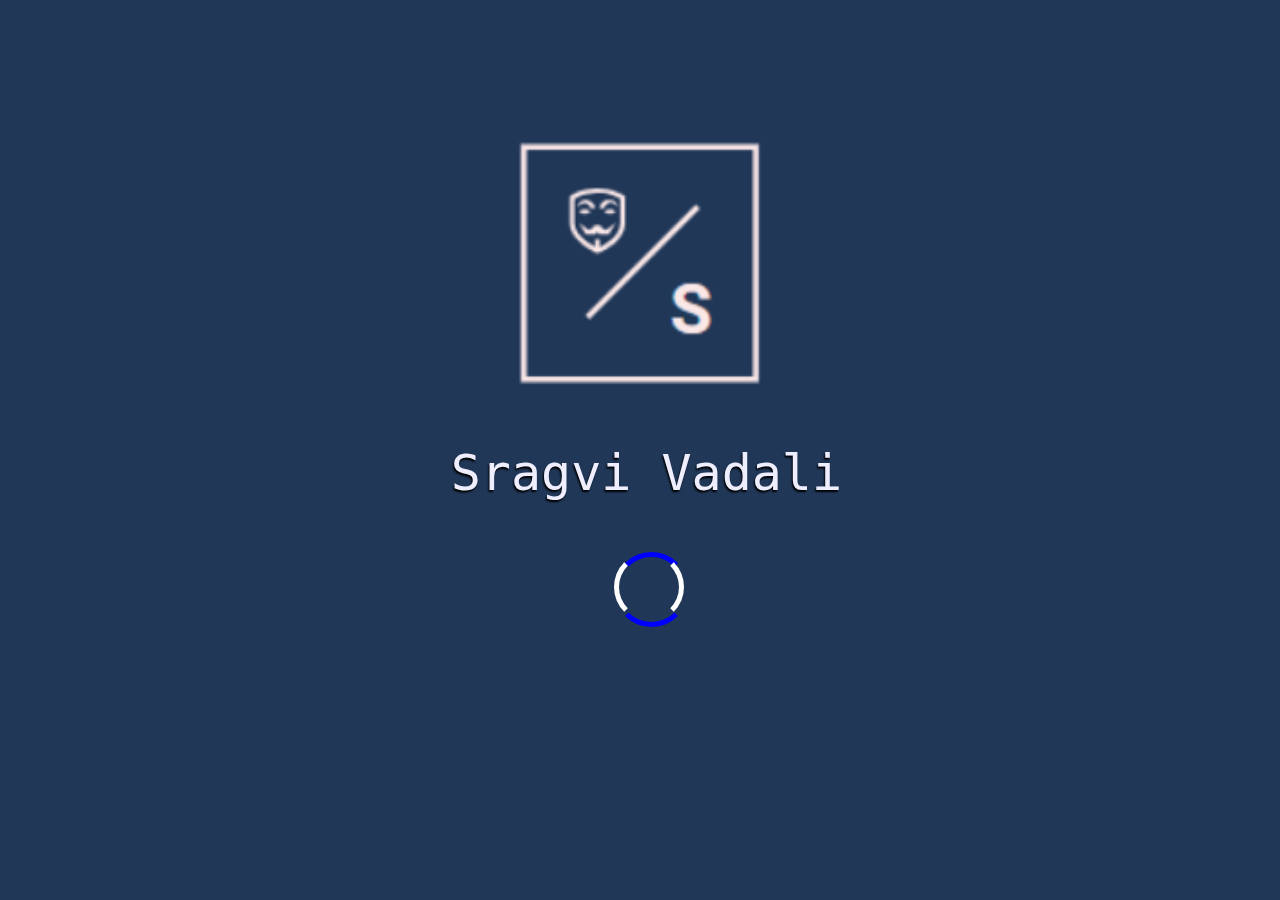
<file: index.html>
<!DOCTYPE html>
<html lang="em">
  <head>
    <meta charset = "utf-8">
    <meta name="viewport" content="width=device-width, initial-scale=1, minimum-scale=1, maximum-scale=1">       
    <title>Sragvi Vadali's Engineering Portfolio </title>
    <link rel = "icon" href = "Images/Sragvi_Vadali.png">
    <link rel="stylesheet" type = "text/css" href = "main.css">
  </head>
  <!--  This is the link for all the documents: 
  https://drive.google.com/drive/folders/1LdoGjCtCJfKUYX4fIGfQdAiYd_UF1DNE?usp=sharing -->
  <body>
     <div style = "text-align:center; padding-top: 10%;">
        <img src = "Images/Logo.png" width = "20%" height = "20%" />
      </div>
      <div class = "preload">
        <div class = "logo" style = "text-align:center;">
          <p style = "margin-left: 1%; ">Sragvi Vadali</p>
          <div class = "loader1" id = "loader1"></div>
          <div class = "loader2" id = "loader2"></div>
        </div>
      </div>
    <script src = "java.js"></script>
  </body>
</html>
</file>
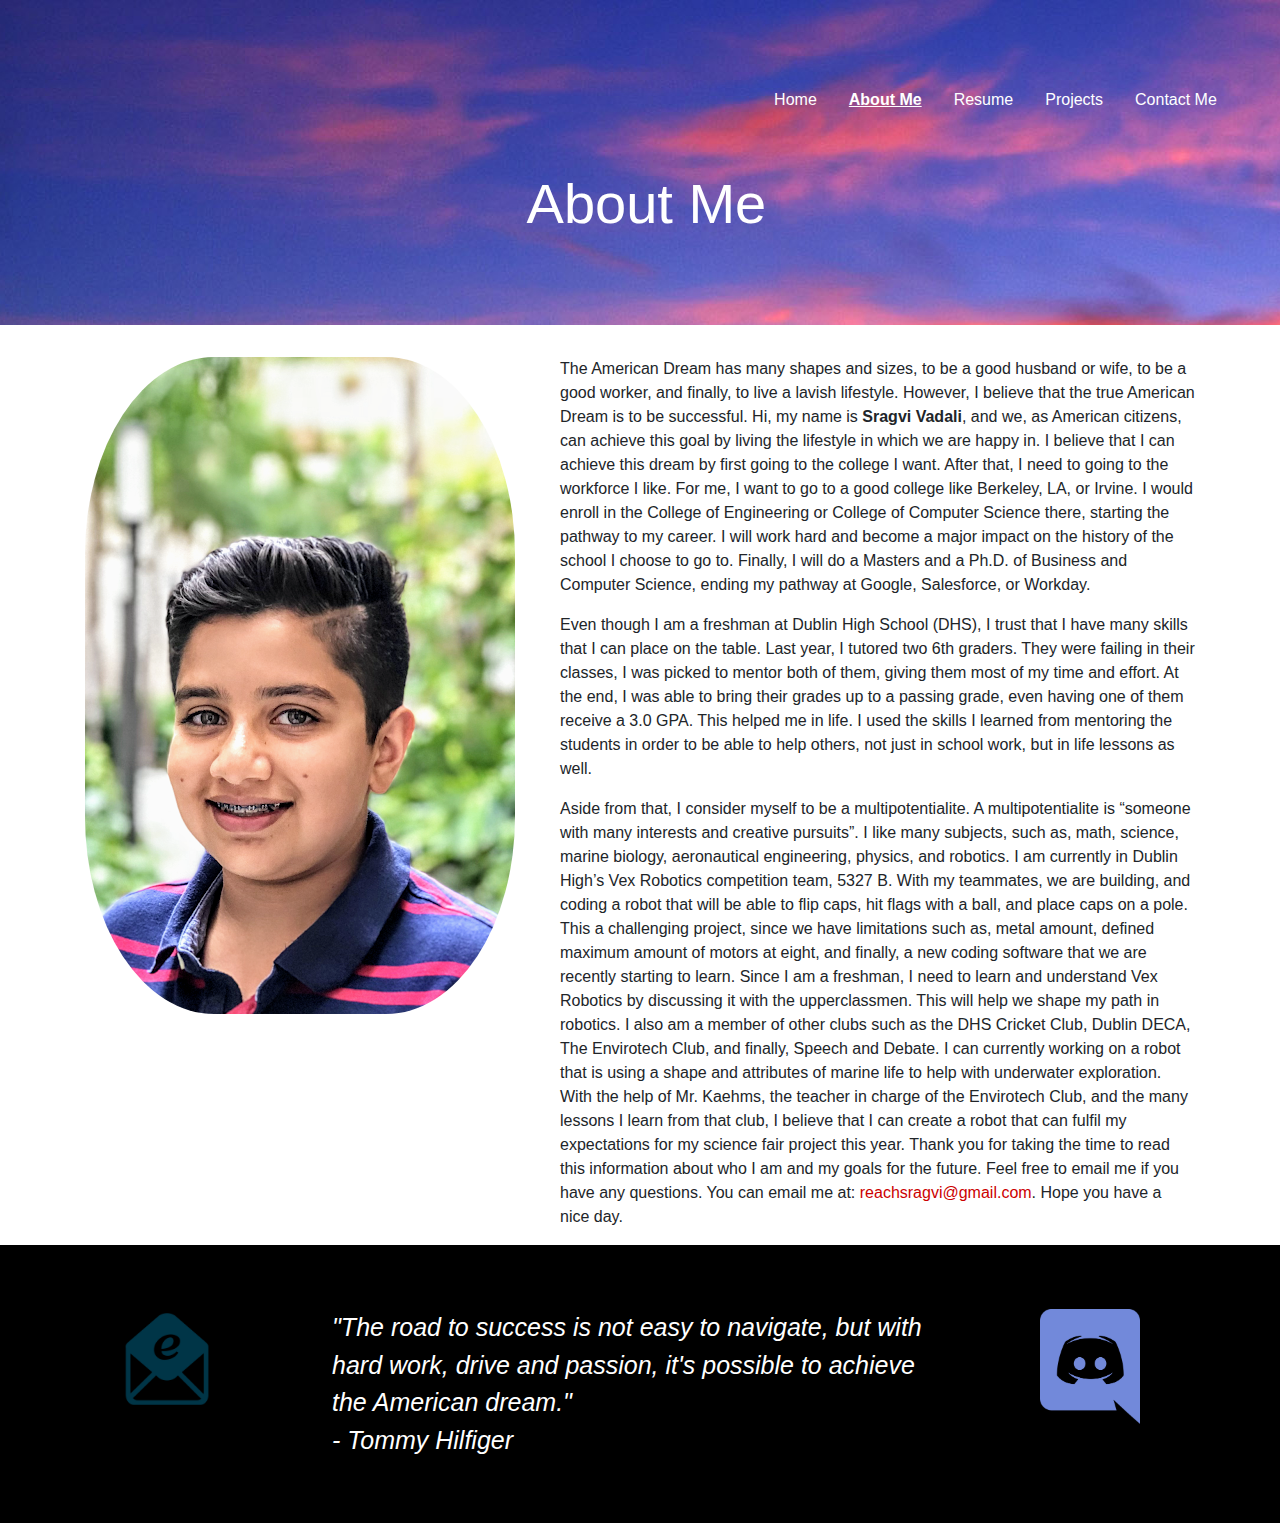
<file: Vadali_about_me.html>
<!DOCTYPE html>
<html lang="em">
  <head>
    <meta charset = "utf-8">
    <meta name="viewport" content="width=device-width, initial-scale=1, minimum-scale=1, maximum-scale=1">
    <title>About Me </title>
    <link rel = "icon" href = "Images/Sragvi_Vadali.png">
    <link rel="stylesheet" type = "text/css" href = "./bootstrap-4.1.2-dist/css/bootstrap.css">
  </head>
  <body>    
    <!--This is the jumbotron code -->
   <div class="jumbotron" style = "background:url(Images/home2.jpg); background-repeat: no-repeat; width: 101%; height: 2%; margin-bottom: 2rem;">
      <div class="cover-container d-flex w-100 h-100 p-3 mx-auto flex-column">
        <header class="masthead mb-auto">
            <div class="inner" style = "float: right;padding-right: 1%" >
            <nav class="nav nav-masthead justify-content-center">
              <!--This is the navigation bar code--></This>
              <a class="nav-link" style = "color:white;" href="Vadali_welcome.html">Home</a>
              <a class="nav-link" style = "color:white" href="Vadali_about_me.html"><strong><u>About Me</u></strong></a>
              <a class="nav-link" style = "color:white" href="Vadali_resume_2.0.html">Resume</a>
              <a class="nav-link" style = "color:white" href="Vadali_projects.html">Projects</a>
              <a class="nav-link" style = "color:white" href="Vadali_contact_me.html">Contact Me</a>
                <style>
                  .nav-link:hover {
                    font-weight:bold;
                  }
                </style>
            </nav>
          </div>
        </header>
        <!--This is the tittle -->
        <h1 class="display-4" id = "header" style = "text-align: center;color:white; margin-top:50px"> <strong>About Me</strong></h1>
      </div>
    </div>
    <!--This is the content-->
    <div class = "container">
      <section class = "main">
        <div class = "row">
          <div class = "col-md-5" style = "margin-bottom: 50px; ">
            <img src = "Images/images.jpg" class = "thumbnail" style = "border-radius: 30%;"/>
          </div>
          <div class = "col-md-7">
          <!--This is about me in 3 paragraphs-->
              <!--Paragraph 1 is my career goals/ objective in the future-->
              <p>The American Dream has many shapes and sizes, to be a good husband 
                  or wife, to be a good worker, and finally, to live a lavish lifestyle. 
                  However, I believe that the true American Dream is to be successful. 
                  Hi, my name is <strong>Sragvi Vadali</strong>, and we,
                  as American citizens, can achieve this goal by living the lifestyle 
                  in which we are happy in. I believe that I can achieve this dream by 
                  first going to the college I want. After that, I need to going to the workforce I like. For me, I want to go to 
                  a good college like Berkeley, LA, or Irvine. I would enroll in the 
                  College of Engineering or College of Computer Science there, starting 
                  the pathway to my career. I will work hard and become a major impact 
                  on the history of the school I choose to go to. Finally, I will do a
                  Masters and a Ph.D. of Business and Computer Science, ending my 
                  pathway at Google, Salesforce, or Workday.
              </p>
            <!-- Paragraph 2 is about me tutoring 2 6th graders last year( shows my skills)-->  
            <div>
              <p>Even though I am a freshman at Dublin High School (DHS), I 
                 trust that I have many skills that I can place on the table. Last 
                 year, I tutored two 6th graders. They were failing in their classes, 
                 I was picked to mentor both of them, giving them most of my time and effort. 
                 At the end, I was able to bring their grades up to a passing grade, 
                 even having one of them receive a 3.0 GPA. This helped me in life. 
                 I used the skills I learned from mentoring the students in order 
                 to be able to help others, not just in school work, but in life lessons as well. 
              </p>
            </div>
            <!--Paragraph 3 is about my skills and me being a multipotientialite-->
            <div>
              <p>Aside from that, I consider myself to be a multipotentialite. 
              A multipotentialite is “someone with many interests and creative pursuits”.  
              I like many subjects, such as, math, science, marine biology, aeronautical 
              engineering, physics, and robotics. I am currently in Dublin High’s 
              Vex Robotics competition team, 5327 B. With my teammates, we are building, 
              and coding a robot that will be able to flip caps, hit flags with a ball,
              and place caps on a pole. This a challenging project, since we have 
              limitations such as, metal amount, defined maximum amount of motors 
              at eight, and finally, a new coding software that we are recently 
              starting to learn. Since I am a freshman, I need to learn and
              understand Vex Robotics by discussing it with the upperclassmen. 
              This will help we shape my path in robotics. I also am a member of 
              other clubs such as the DHS Cricket Club, Dublin DECA, The Envirotech
              Club, and finally, Speech and Debate. I can currently working on a
              robot that is using a shape and attributes of marine life to help 
              with underwater exploration. With the help of Mr. Kaehms, the teacher
              in charge of the Envirotech Club, and the many lessons I learn from
              that club, I believe that I can create a robot that can fulfil my 
              expectations for my science fair project this year. Thank you for 
              taking the time to read this information about who I am and my goals
              for the future. Feel free to email me if you have any questions. 
              You can email me at:<a href = "mailto:reachsragvi@gmail.com"> 
              reachsragvi@gmail.com</a>. Hope you have a nice day. </p>
              <!-- I make it able for them to contact me by placing my email and linking it -->
            </div>
          </div>
        </div>
      </section>
    </div>
    <!--This is the footer of the page-->
    <footer class="mastfoot mt-auto jumbotron row" style ="background-color:black;" >
      <div>
        <a style = "margin-left:100px" class = "footer" href = "mailto:reachsragvi@gmail.com"><img src="Images/email.jpg"
          width = "100px"/></a>
        </div>  
        <div style = "margin-left: 100px; font-size: 25px; color:white;" class = "col-md-6">
          <i>"The road to success is not easy to navigate, but with hard work, 
            drive and passion, it's possible to achieve the American dream."
            <div> - Tommy Hilfiger</div></i>
        </div>
          <a class = "footer" style = "text-align: right; margin-left:100px;" href = "Vadali_contact_me.html"><img src="Images/discord.jpg"
              width = "100px"/></a> 
              <!--This is the CSS for the hover feature in the footer, for the icons-->
              <style>
                .footer:hover {
                  opacity:0.8 ; /*OCpacity = Tranperancy*/
                }
              </style>
    </footer>
  </body>
</html>
</file>
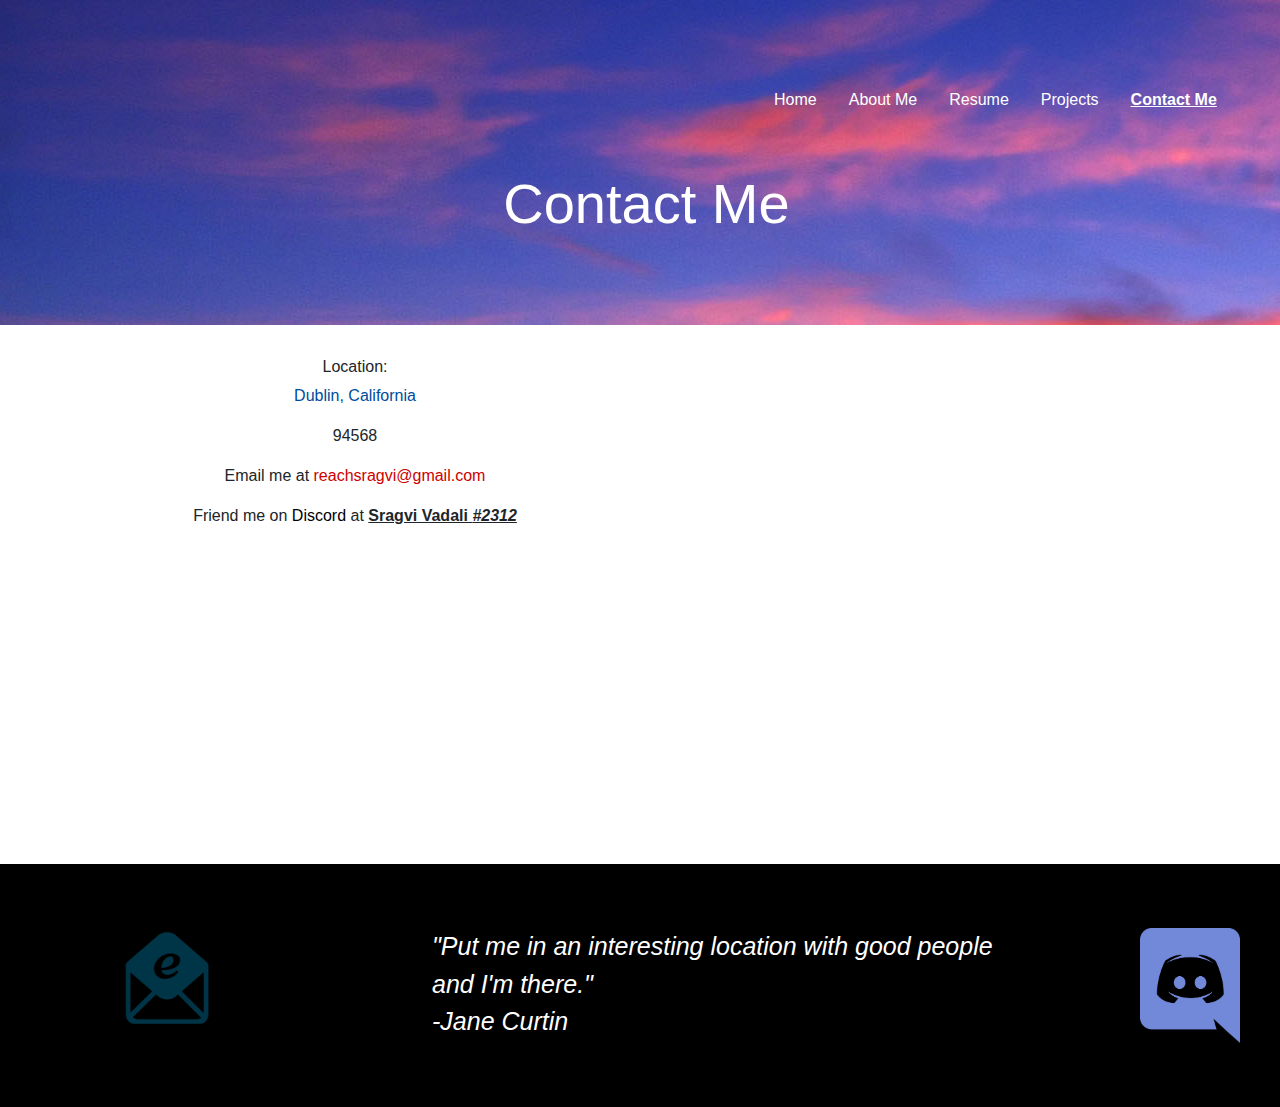
<file: Vadali_contact_me.html>
<!DOCTYPE html>
  <html lang="em">
    <head>
      <meta charset = "utf-8">
      <meta name="viewport" content="width=device-width, initial-scale=1, minimum-scale=1, maximum-scale=1">
      <title>Conatct Me </title>
      <link rel = "icon" href = "Images/Sragvi_Vadali.png">
      <link rel="stylesheet" type = "text/css" href = "./bootstrap-4.1.2-dist/css/bootstrap.css">
    </head>
    <body>    
    <!--This is the jumbotron code-->
    <div class="jumbotron" style = "background:url(Images/home2.jpg); background-repeat: no-repeat; width: 101%; height: 2%; margin-bottom: 2rem;">
      <div class="cover-container d-flex w-100 h-100 p-3 mx-auto flex-column">
        <header class="masthead mb-auto">
          <div class="inner" style = "float: right;padding-right: 1%" >
            <!--This is the navigation bar code-->
            <nav class="nav nav-masthead justify-content-center">
              <a class="nav-link" style = "color:white;" href="Vadali_welcome.html">Home</a>
              <a class="nav-link" style = "color:white" href="Vadali_about_me.html">About Me</a>
              <a class="nav-link" style = "color:white" href="Vadali_resume_2.0.html">Resume</a>
              <a class="nav-link" style = "color:white" href="Vadali_projects.html">Projects</a>
              <a class="nav-link" style = "color:white" href="Vadali_contact_me.html"><strong><u>Contact Me</u></strong></a>
                <!--This is the CSS for the navigation bar hover feature-->              
                <style>
                  .nav-link:hover {
                    font-weight:bold;
                  }
                </style>
            </nav>
          </div>
        </header>
        <h1 class="display-4" style = "text-align: center;color:white; margin-top:50px"><strong>Contact Me</strong></h1>
      </div>
    </div>
    <!--This is the content-->
    <div class = "container">
      <div class = "row">
        <div class = "col-md-6" style = "text-align:center">
          <h6>Location: </h6>
            <p><a style = "color:rgb(0,76,156)" href = "https://www.tripadvisor.com/Attractions-g32313-Activities-Dublin_Tri_Valley_California.html">
                Dublin, California</a> <div>94568</div></p>
            <p>Email me at <a href = "mailto:reachsragvi@gmail.com">reachsragvi@gmail.com</a></p>
          <div>
            <p>Friend me on <a style = "color:black" href = "https://discordapp.com/"> Discord</a> at <strong><u>Sragvi Vadali <i>#2312</i></u></strong></p>
          </div>
        </div>
        <!--This is the code for the embeded map-->
        <div class = "col-md-4">
          <iframe width="600" height="500" id="gmap_canvas" 
            src="https://maps.google.com/maps?q=dublin%20ca&t=&z=13&ie=UTF8&iwloc=&output=embed" 
            frameborder="0" scrolling="no" marginheight="0" marginwidth="0"></iframe>
            <a href="https://www.crocothemes.net"></a></div><style>.mapouter{text-align:right;height:500px;width:600px;}
            .gmap_canvas {overflow:hidden;background:none!important;height:500px;width:600px;}</style>
        </div>
    </div>
<!--This is the code for the footer-->
    <footer class="mastfoot mt-auto jumbotron row" style ="background-color:black;" >
      <div>
        <a style = "margin-left:100px" class = "footer" href = "mailto:reachsragvi@gmail.com"><img src="Images/email.jpg"
          width = "100px"/></a>
      </div>  
      <div style = "margin-left: 200px; font-size: 25px; color:white; " class = "col-md-6">
        <i>"Put me in an interesting location with good people and I'm there." <div> -Jane Curtin</div></i>
      </div>
        <a class = "footer" style = "text-align: right; margin-left:100px;" href = "Vadali_contact_me.html"><img src="Images/discord.jpg"
          width = "100px"/></a> 
          <!--This is the code for the footer icons hovers using CSS-->
          <style>
            .footer:hover {
              opacity:0.8 ; /*Opacity = Transperancy*/
            }
          </style>
    </footer>
  </body>
</html>
</file>
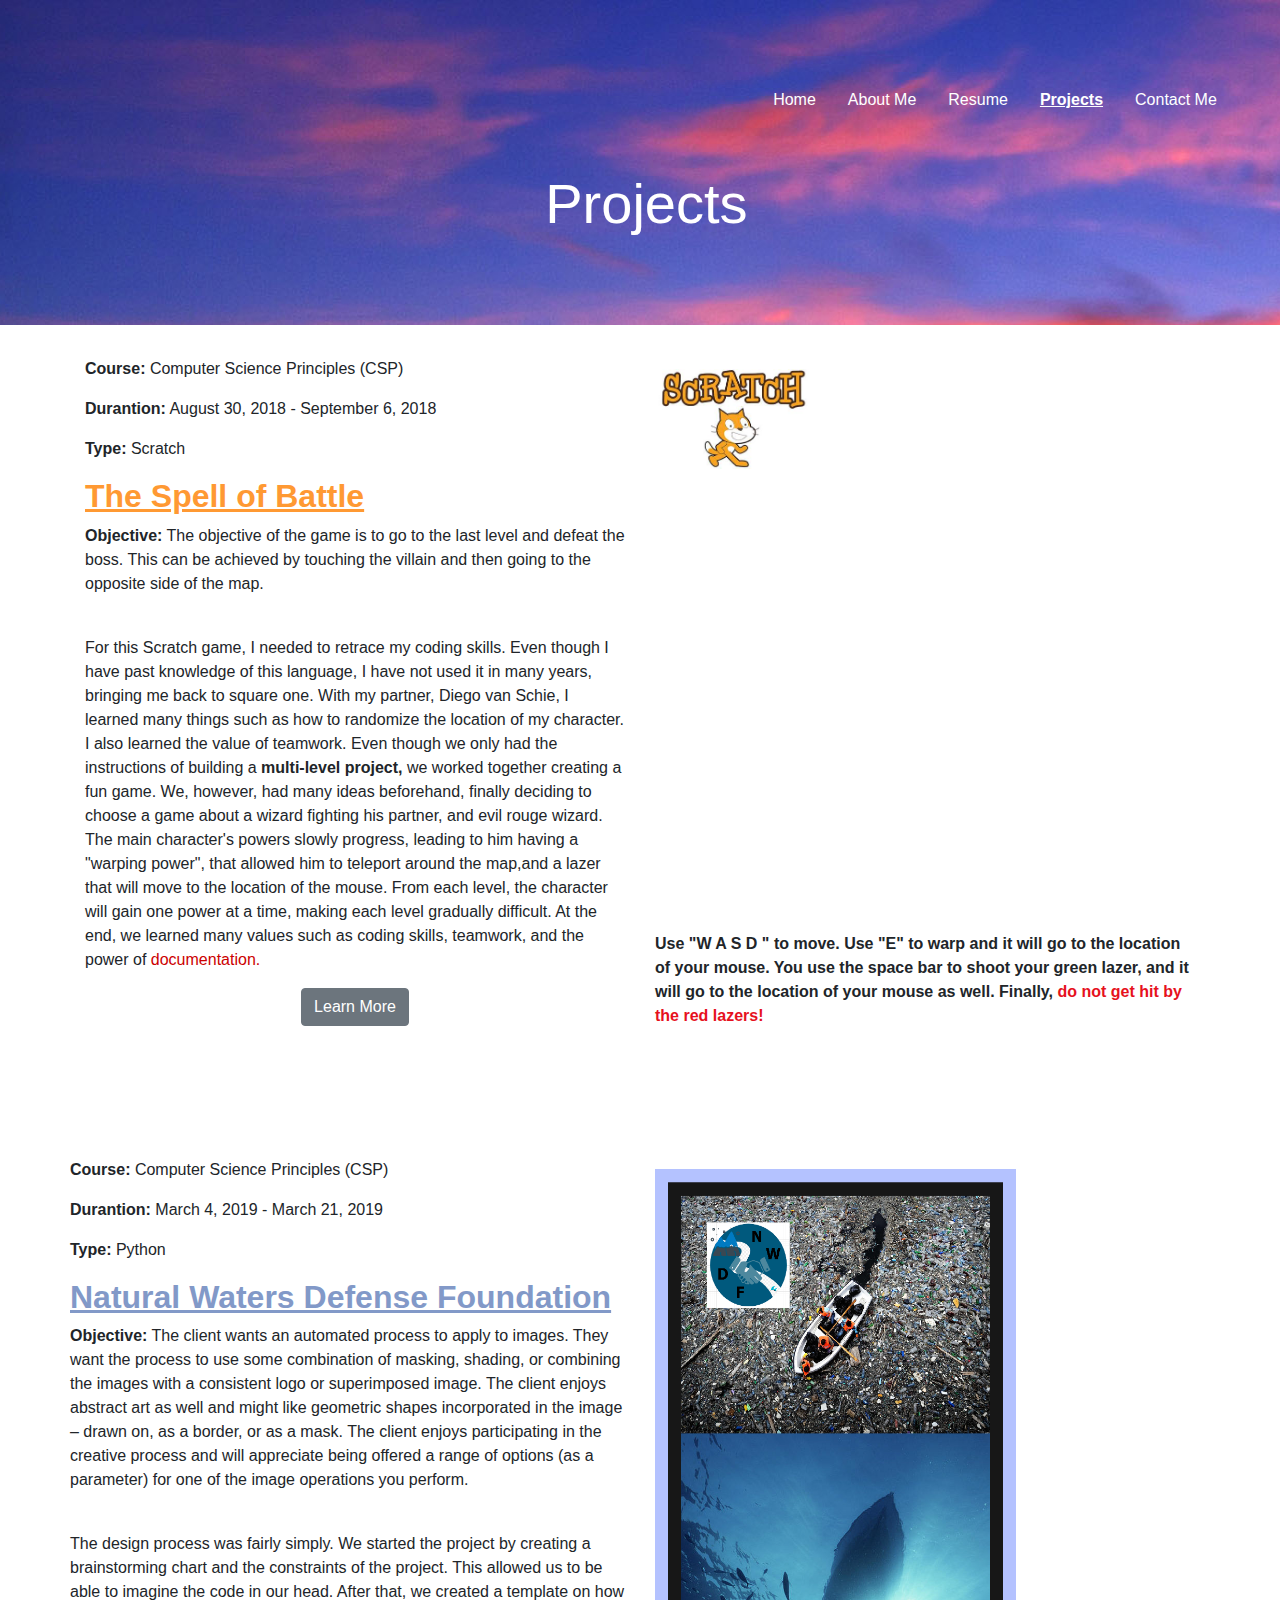
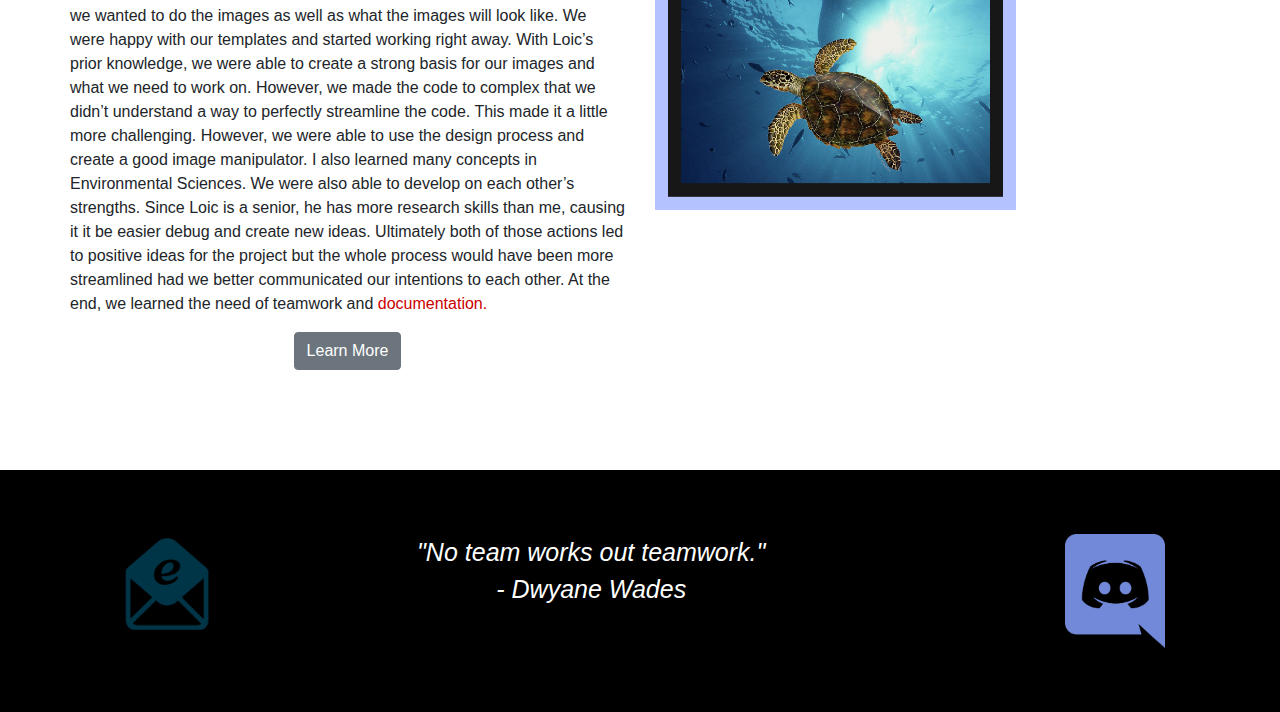
<file: Vadali_projects.html>
<!DOCTYPE html>
  <html lang="em">
    <head>
      <meta name="viewport" content="width=device-width, initial-scale=1, minimum-scale=1, maximum-scale=1">
      <meta charset = "utf-8">
      <title>Projects </title>
      <link rel = "icon" href = "Images/Sragvi_Vadali.png">
      <link rel="stylesheet" type = "text/css" href = "./bootstrap-4.1.2-dist/css/bootstrap.css">
    </head>
    <body>   
    <!--This is the jumbotron code-->
      <div class="jumbotron" style = "background:url(Images/home2.jpg); background-repeat: no-repeat; width: 101%; height: 2%; margin-bottom: 2rem;">
      <div class="cover-container d-flex w-100 h-100 p-3 mx-auto flex-column">
        <header class="masthead mb-auto">
              <div class="inner" style = "float: right;padding-right: 1%" >
              <!--This is the navigation code -->
              <nav class="nav nav-masthead justify-content-center">
                <a class="nav-link" style = "color:white;" href="Vadali_welcome.html">Home</a>
                <a class="nav-link" style = "color:white" href="Vadali_about_me.html">About Me</a>
                <a class="nav-link" style = "color:white" href="Vadali_resume_2.0.html">Resume</a>
                <a class="nav-link" style = "color:white" href="Vadali_projects.html"><strong><u>Projects</u></strong></a>
                <a class="nav-link" style = "color:white" href="Vadali_contact_me.html">Contact Me</a>
                <!--This is the CSS for the hover of the navigation bar-->
                <style>
                  .nav-link:hover {
                    font-weight:bold;
                  }
                </style>
              </nav>
            </div>
          </header>
          <h1 class="display-4" style = "text-align: center;color:white; margin-top:50px"> <strong>Projects</strong></h1>
        </div>
      </div>
    <div class = "container" style = "margin-bottom: 100px">
      <section class = "main">
        <div>
          <!--This portion is giving the information of the game and in what class I did it in-->
          <div class = "row">
            <div class = "col-md-6">
              <p><strong>Course:</strong> Computer Science Principles (CSP)</p>
              <div><p><strong>Durantion:</strong> August 30, 2018 - September 6, 2018</p></div>
              <div><p><strong>Type:</strong> Scratch</p></div>
              <div><h2 style = "color:rgb(255,153,51)"><strong><u>The Spell of Battle</u></strong></h2></div>
              <div><p><strong>Objective:</strong> The objective of the game is to go to the last 
                      level and defeat the boss. This can be achieved by touching the villain
                      and then going to the opposite side of the map.</p></div>
                <!--This is where I explain what I learned, who I did it with, and how the game is played-->
                <div style = "margin-top:40px"><p> For this Scratch game, I needed to retrace 
                      my coding skills. Even though I have past knowledge of this language, 
                      I have not used it in many years, bringing me back to square one.
                      With my partner, Diego van Schie, I learned many things such as how 
                      to randomize the location of my character. I also learned the value 
                      of teamwork. Even though we only had the instructions of building a 
                      <strong>multi-level project,</strong> we worked together creating a 
                      fun game. We, however, had many ideas beforehand, finally deciding to 
                      choose a game about a wizard fighting his partner, and evil rouge wizard. 
                      The main character's powers slowly progress, leading to him having a 
                      "warping power", that allowed him to teleport around the map,and a lazer 
                      that will move to the location of the mouse. From each level, the 
                      character will gain one power at a time, making each level gradually difficult. At the end, we 
                      learned many values such as coding skills, teamwork, and the power of 
                      <a href = "https://docs.google.com/document/d/1R3f_sgHQLRJnjlFCjaj09WxhBHMIOnFbSet78HJe910/edit?usp=sharing" target = "_blank"> documentation.</a></p>
                  <div style = "text-align:center" class = "scratch">
                    <!--This linked my documentation to my website-->
                    <a class="btn btn-secondary" href="https://docs.google.com/document/d/1R3f_sgHQLRJnjlFCjaj09WxhBHMIOnFbSet78HJe910/edit?usp=sharing" target = "_blank"
                        role="button"> Learn More</a>
                  </div>
                </div>
              </div>
              <!--This is where I placed my game and a way to go to the webpage of my game-->
              <div class = "col-md-6" style = "margin-top: 1%">
                <!--The actual game on the Scratch webpage-->
                <a href = "https://scratch.mit.edu/projects/244907034/#editor" target = "_blank">
                  <img class = "scratch" style = "height: 100px; text-align:center;" src = "Images/scratch.jpg"/>
                </a>
                 <!--This is my game embedded in the webpage-->
                <!--You can only play if you are running Adobe Flash-->
                <iframe style = "margin-top: 10%" allowtransparency="true" width="485" height="402" 
                  src="//scratch.mit.edu/projects/embed/244907034/?autostart=false" 
                  frameborder="0" allowfullscreen>
                </iframe>
                <!--This explains how to play the game-->
                <p><strong>Use "W A S D " to move. Use "E" to warp and it will go 
                    to the location of your mouse. You use the space bar to shoot your 
                    green lazer, and it will go to the location of 
                    your mouse as well. Finally,<strong style = "color: rgb(230,17,29)"> 
                    do not get hit by the red lazers!</strong></strong>
                </p>
                <!--This CSS is the hovering feature for the scratch icon-->
                  <style>
                    .scratch:hover {
                      opacity:0.5; /*Opacity = Transperancy*/
                    }
                  </style>
              </div>
              <div class = "row" style = "margin-top: 10%;">
                <div class = "col-md-6">
                  <p><strong>Course:</strong> Computer Science Principles (CSP)</p>
                  <div><p><strong>Durantion:</strong> March 4, 2019 -  March 21, 2019</p></div>
                  <div><p><strong>Type:</strong> Python</p></div>
                  <div><h2 style = "color:rgb(130,153,200)"><strong><u>Natural Waters Defense Foundation</u></strong></h2></div>
                  <div><p><strong>Objective:</strong> The client wants an automated 
                  process to apply to images. They want the process to use some 
                  combination of masking, shading, or combining the images with a 
                  consistent logo or superimposed image. The client enjoys abstract 
                  art as well and might like geometric shapes incorporated in the 
                  image – drawn on, as a border, or as a mask. The client enjoys 
                  participating in the creative process and will appreciate being 
                  offered a range of options (as a parameter) for one of the image 
                  operations you perform.</p></div>
                    <!--This is where I explain what I learned, who I did it with, and how the game is played-->
                    <div style = "margin-top:40px"><p> The design process was fairly
                    simply. We started the project by creating a brainstorming chart 
                    and the constraints of the project. This allowed us to be able to
                    imagine the code in our head. After that, we created a template 
                    on how we wanted to do the images as well as what the images will 
                    look like. We were happy with our templates and started working 
                    right away. With Loic’s prior knowledge, we were able to create 
                    a strong basis for our images and what we need to work on. 
                    However, we made the code to complex that we didn’t understand
                    a way to perfectly streamline the code. This made it a little
                    more challenging. However, we were able to use the design process
                    and create a good image manipulator. I also learned many concepts
                    in Environmental Sciences. We were also able to develop on each 
                    other’s strengths. Since Loic is a senior, he has more research 
                    skills than me, causing it it be easier debug and create new ideas.
                    Ultimately both of those actions led to positive ideas for the 
                    project but the whole process would have been more streamlined 
                    had we better communicated our intentions to each other. At the 
                    end, we learned the need of teamwork and 
                          <a href = "https://docs.google.com/document/d/17bs5aWhuPMiLbrMWrJNHm9UrEu7yN3pvDlhZ2a_nqNQ/edit?usp=sharing" target = "_blank"> documentation.</a></p>
                      <div style = "text-align:center" class = "scratch">
                        <!--This linked my documentation to my website-->
                        <a class="btn btn-secondary" href="https://docs.google.com/document/d/17bs5aWhuPMiLbrMWrJNHm9UrEu7yN3pvDlhZ2a_nqNQ/edit?usp=sharing" target = "_blank"
                            role="button"> Learn More</a>
                      </div>
                    </div>
                  </div>
                  <!--This is where I placed my game and a way to go to the webpage of my game-->
                  <div class = "col-md-6" style = "margin-top: 1%">
                    <a href = "https://docs.google.com/presentation/d/1A4nFKVrEGv6mNJr7yVxGUvCZNpVbFnj0B6-BoR1WGDo/edit?usp=sharing" target = "_blank">
                      <img src = "Images/download.png" height = "80%" width = "65%"/>
                    </a>
                    <style>
                      .scratch:hover {
                        opacity:0.5; /*Opacity = Transperancy*/
                      }
                    </style>
                  </div>
            </div>
        </div>        
      </section>
    </div>
    <!--This is code for the footer-->
    <footer class="mastfoot mt-auto jumbotron row" style ="background-color:black; text-align: center" >
      <div>
        <a style = "margin-left:100px" class = "footer" href = "mailto:reachsragvi@gmail.com"><img src="Images/email.jpg"
          width = "100px"/></a>
      </div>  
      <div style = "margin-left: 200px; font-size: 25px; color:white;">
        <i>"No team works out teamwork." 
          <div> - Dwyane Wades</div></i>
        </div>
          <a class = "footer" style = "text-align: right; margin-left:300px;" href = "Vadali_contact_me.html"><img src="Images/discord.jpg"
            width = "100px"/></a> 
          <!--This was the hover feature for the icons in the footer-->  
          <style>
            .footer:hover {
              opacity:0.8 ; /*Opacity = Transperancy*/
            }
          </style>
    </footer>
  </body>
</html>
</file>
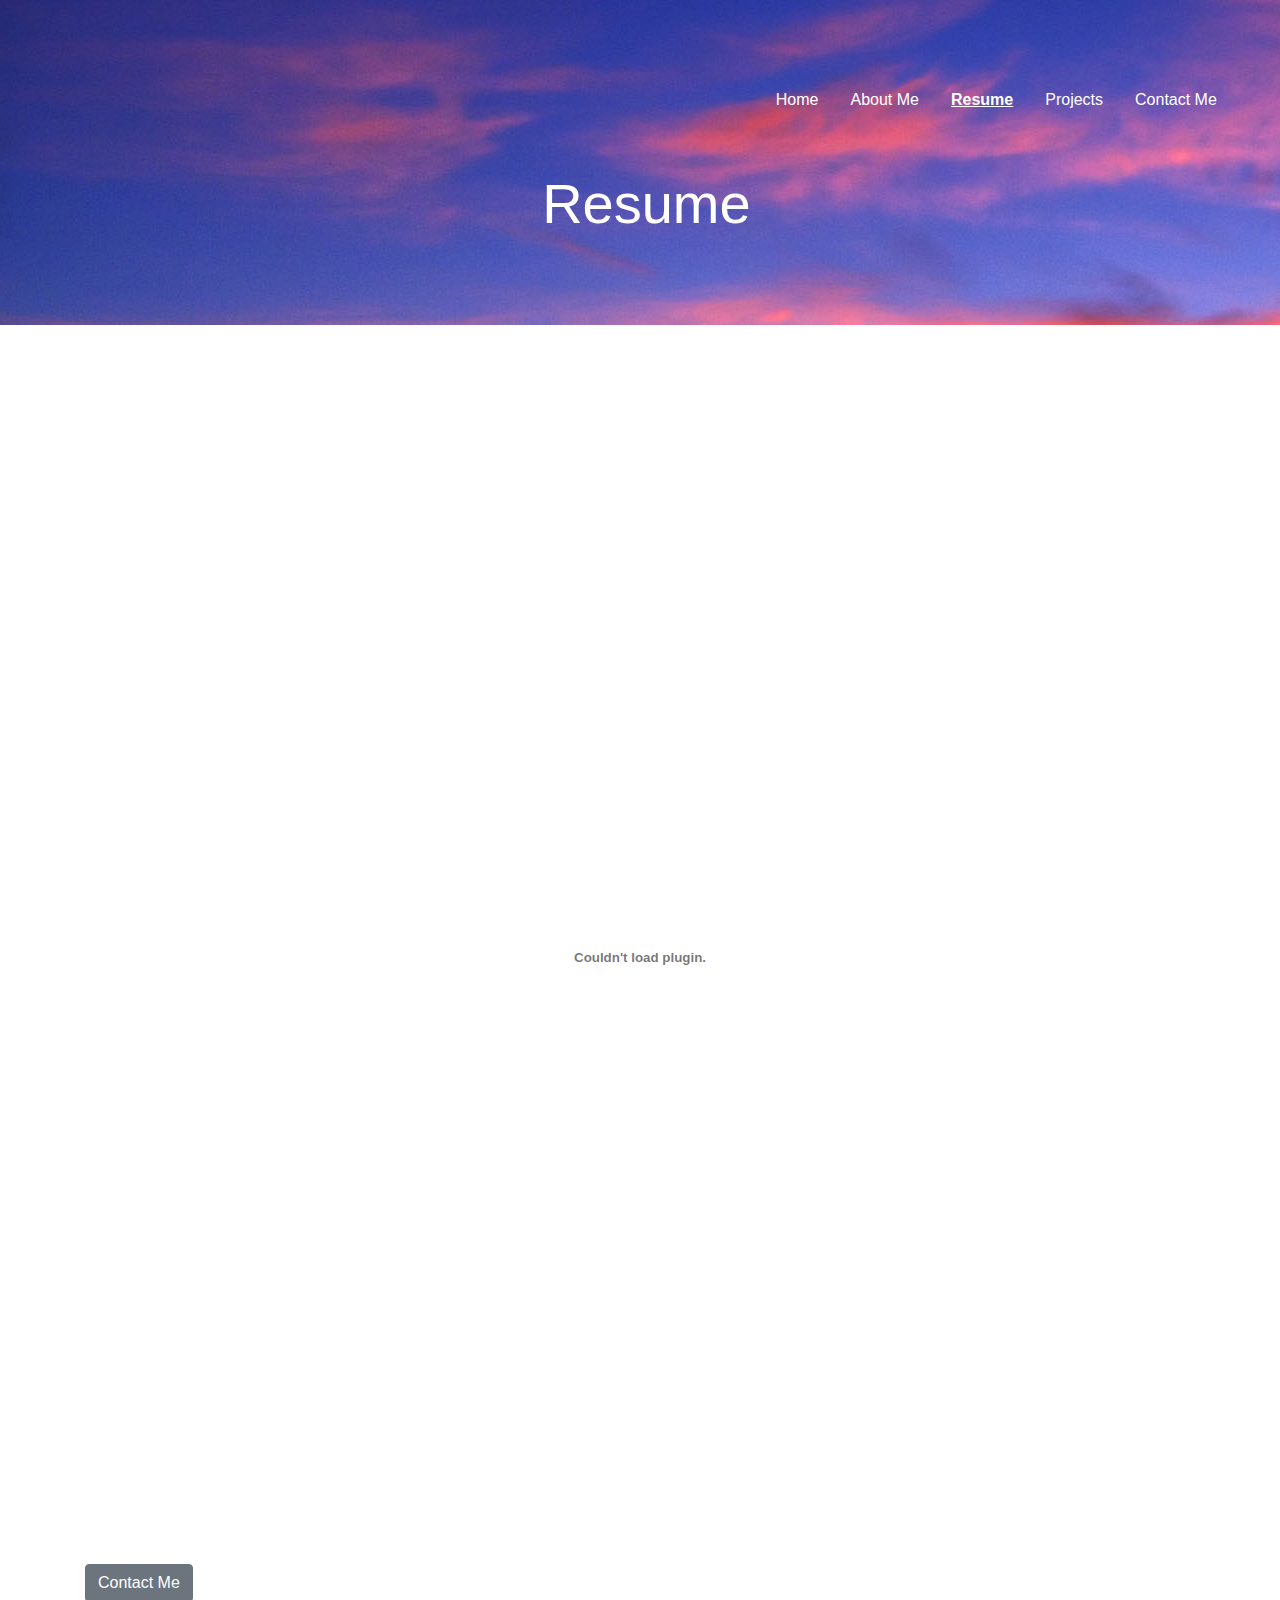
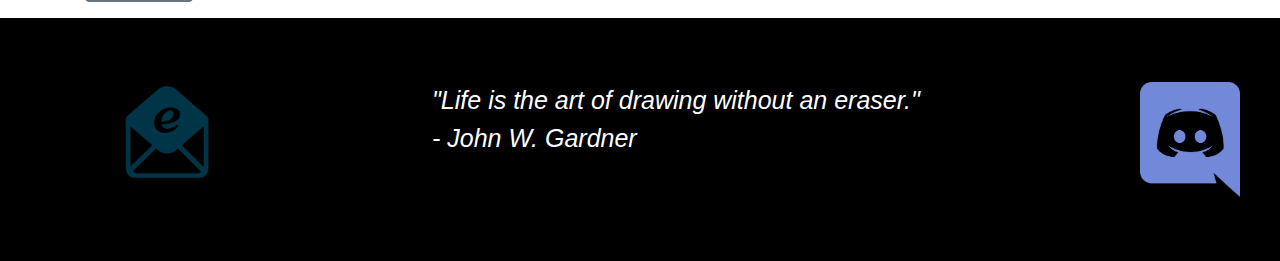
<file: Vadali_resume_2.0.html>
<!DOCTYPE html>
<html lang="em">
  <head>
    <meta charset = "utf-8">
    <meta name="viewport" content="width=device-width, initial-scale=1, minimum-scale=1, maximum-scale=1">
    <title>Resume </title>
    <link rel = "icon" href = "Images/Sragvi_Vadali.png">
    <link rel="stylesheet" type = "text/css" href = "./bootstrap-4.1.2-dist/css/bootstrap.css">
  </head>
  <body>    
  <!--This is the jumbotron code -->
    <div class="jumbotron" style = "background:url(Images/home2.jpg); background-repeat: no-repeat; width: 101%; height: 2%; margin-bottom: 2rem;">
      <div class="cover-container d-flex w-100 h-100 p-3 mx-auto flex-column">
        <header class="masthead mb-auto">
          <div class="inner" style = "float: right;padding-right: 1%" >
                <nav class="nav nav-masthead justify-content-center">
                  <a class="nav-link" style = "color:white;" href="Vadali_welcome.html">Home</a>
                  <a class="nav-link" style = "color:white" href="Vadali_about_me.html">About Me</a>
                  <a class="nav-link" style = "color:white" href="Vadali_resume_2.0.html"><strong><u>Resume</u></strong></a>
                  <a class="nav-link" style = "color:white" href="Vadali_projects.html">Projects</a>
                  <a class="nav-link" style = "color:white" href="Vadali_contact_me.html">Contact Me</a>
                  <!--This is the CSS for the hover feature on the navagation bar-->
                  <style>
                    .nav-link:hover {
                      font-weight:bold;
                    }
                  </style>
                </nav>
              </div>
            </header>
            <h1 class="display-4" style = "text-align: center; color:white; margin-top: 50px"> <strong>Resume</strong></h1>
          </div>
        </div>
        <!--This is the content-->
        <div class = "container" >
          <embed src="Resume.pdf" width="100%" height="1200px" 
           type="application/pdf">
           <p><a class="btn btn-secondary footer" href="mailto:reachsragvi@gmail.com" role="button">Contact Me</a></p>
        </div>
        <!--This is not usable for Macs-->
        
    <!--This code is for the footer-->
    <footer class="mastfoot mt-auto jumbotron row" style ="background-color:black;" >
      <div>
        <a style = "margin-left:100px" class = "footer" href = "mailto:reachsragvi@gmail.com"><img src="Images/email.jpg"
          width = "100px"/></a>
      </div>  
      <div style = "margin-left: 200px; font-size: 25px; color:white;" class= "col-md-6">
        <i>"Life is the art of drawing without an eraser." 
          <div> - John W. Gardner</div></i>
      </div>
        <a class = "footer" style = "text-align: right; margin-left:100px;" href = "Vadali_contact_me.html"><img src="Images/discord.jpg"
          width = "100px"/></a> 
      <!-- This is the CSS for the icons in he footer and the button for contacting me-->
      <style>
        .footer:hover {
          opacity:0.8 ; /*Opacity = Transperancy*/
        }
      </style>
    </footer>
  </body>
</html>
</file>
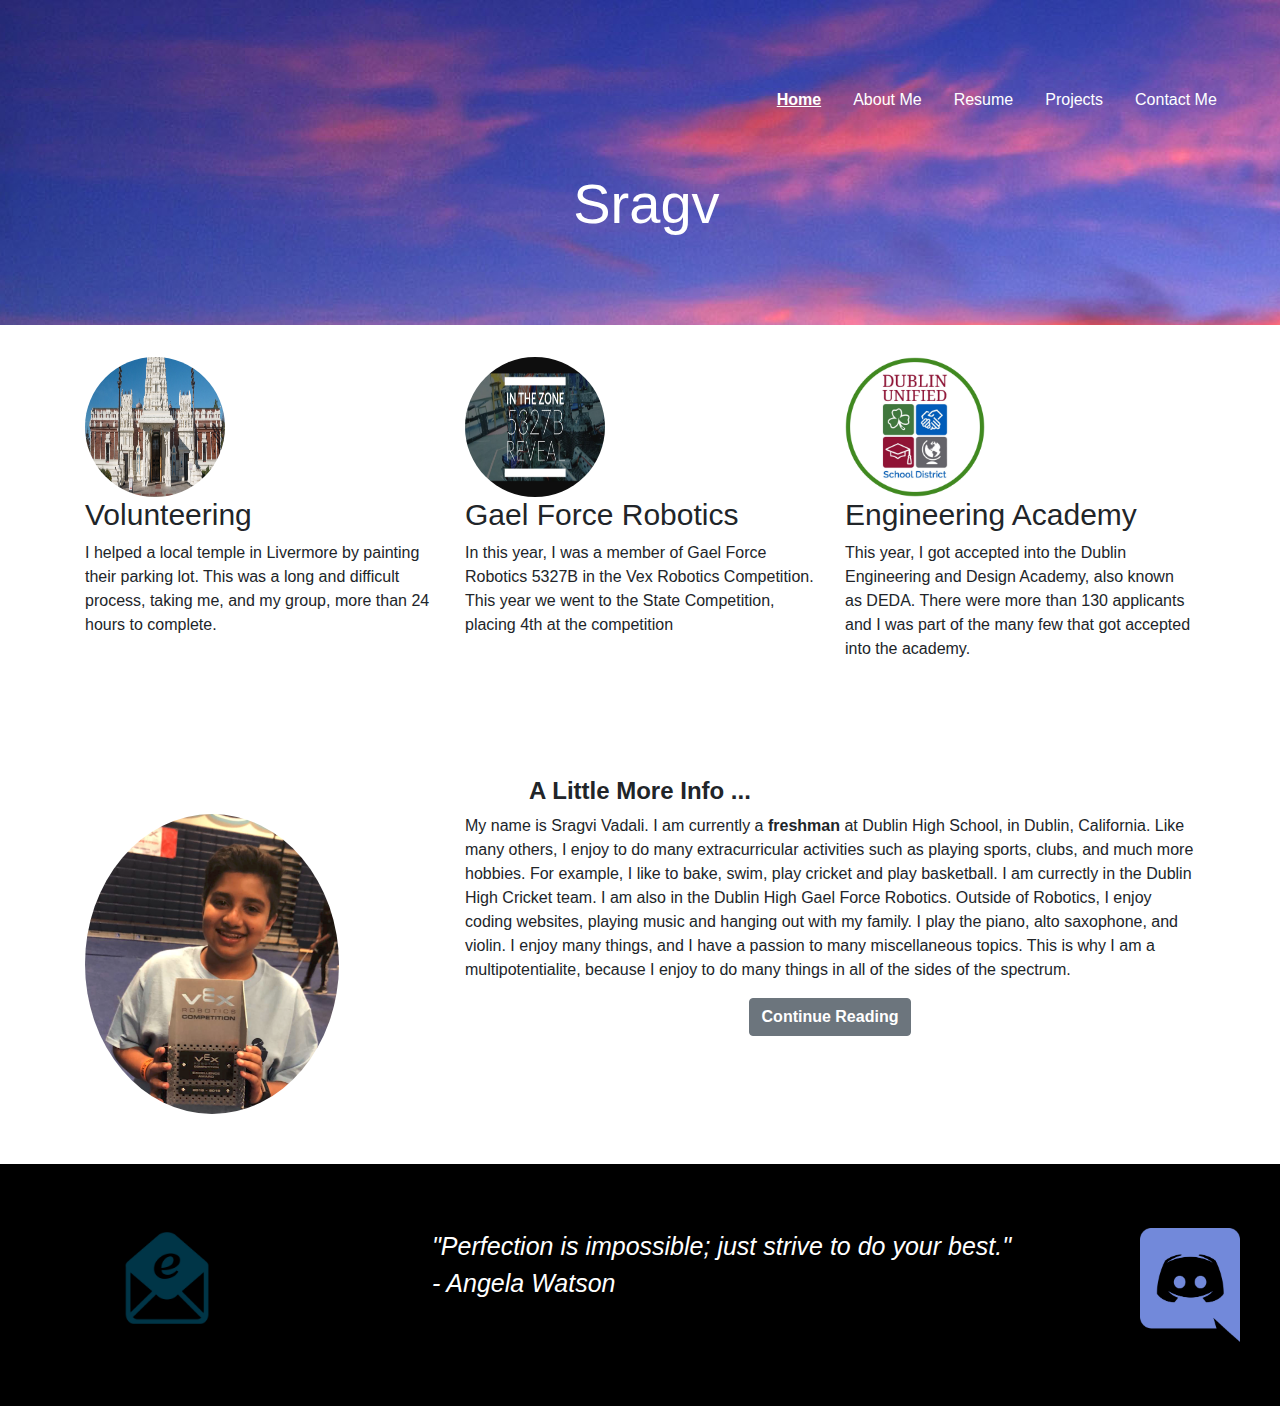
<file: Vadali_welcome.html>
<!DOCTYPE html>
<html lang="em">
  <head>
     <!--  This is the link for all the documents: 
    https://drive.google.com/drive/folders/1LdoGjCtCJfKUYX4fIGfQdAiYd_UF1DNE?usp=sharing -->
    <meta charset = "utf-8">
    <meta name="viewport" content="width=device-width, initial-scale=1, minimum-scale=1, maximum-scale=1">       
    <title>Sragvi Vadali's Engineering Portfolio </title>
    <link rel = "icon" href = "Images/Sragvi_Vadali.png">
    <link rel="stylesheet" type = "text/css" href = "./bootstrap-4.1.2-dist/css/bootstrap.css">
  </head>
  <body> 
  </style>
  <!--This is the jumbotron code -->
    <div class="jumbotron" style = "background:url(Images/home2.jpg); background-repeat: no-repeat; width: 101%; height: 2%; margin-bottom: 2rem;">
      <div class="cover-container d-flex w-100 h-100 p-3 mx-auto flex-column">
        <header class="masthead mb-auto">
              <div class="inner" style = "float: right;padding-right: 1%" >
                <!--This is the navigation code-->
                <nav class="nav nav-masthead justify-content-center">
                  <a class="nav-link" style = "color:white;" href="Vadali_welcome.html"><strong><u>Home</u></strong></a>
                  <a class="nav-link" style = "color:white" href="Vadali_about_me.html">About Me</a>
                  <a class="nav-link" style = "color:white" href="Vadali_resume_2.0.html">Resume</a>
                  <a class="nav-link" style = "color:white" href="Vadali_projects.html">Projects</a>
                  <a class="nav-link" style = "color:white" href="Vadali_contact_me.html">Contact Me</a>
                  <!--This is the CSS for the hover of the navigation bar-->
                    <style>
                      .nav-link:hover {
                        font-weight:bold;
                      }
                    </style>
                </nav>
              </div>
        </header>
          <h1 class="display-4" id = "header" style = "text-align: center;color:white; margin-top:50px;font-family: sans-serif"></h1>
        <script>
          var i = 0;
          var txt = 'Sragvi Vadali\'s Engineering Portfolio'; /* The text */
          var speed = 150; /* The speed/duration of the effect in milliseconds */
          
          function typeWriter() {
            if (i < txt.length) {
              document.getElementById("header").innerHTML += txt.charAt(i);
              i++;
              setTimeout(typeWriter, speed);
            }
          }
          window.onload = typeWriter
        </script>
      </div>
    </div>
    <!--This is the content-->
    <div class = "container">
      <div style = "margin-bottom: 100px">
        <div class="row">
          <!--These are the content that exlpains what I do for fun-->
          <div class="col-lg-4">
            <img style = "border-radius:50%" src="Images/temple.jpg"  width="140" height="140">
              <h2 style = "font-size:30px">Volunteering</h2>
                <p> I helped a local temple in Livermore by painting their parking lot. 
                    This was a long and difficult process, taking me, and my group, more than 24 hours to complete. </p>
          </div> 
          <!-- This is for the coding section-->
          <div class="col-lg-4">
            <img style = "border-radius:50%" src="Images/5327.png"  width="140" height="140">
              <h2 style = "font-size:30px">Gael Force Robotics</h2>
                <p> In this year, I was a member of Gael Force Robotics 5327B in the Vex Robotics Competition.
                    This year we went to the State Competition, placing 4th at the competition</p>
          </div>
          <!-- This is the final segment-->
          <div class="col-lg-4">
            <img style = "border-radius:50%" src="Images/DUSD.png"  width="140" height="140">
                <h2 style = "font-size:30px">Engineering Academy</h2>
                  <p>This year, I got accepted into the Dublin Engineering and 
                  Design Academy, also known as DEDA. There were more than 130 
                  applicants and I was part of the many few that got accepted into the academy.</p>
          </div> 
        </div>
      </div>
    </div>
    <!--This is a segway to a little information about and my hobbies-->
    <div class = "container">
      <h4 style = "text-align:center"><strong>A Little More Info ...</strong></h4>
      <section class = "main">
        <div style = "margin-bottom: 50px">
          <div class = "row">
            <div class = "col-md-4">
              <img src = "Images/photo.jpg" class = "thumbnail" style = "border-radius: 50%; height: 300px;"/> 
            </div>
            <div class = "col-md-8">
              <p>My name is Sragvi Vadali. I am currently a <strong>freshman</strong> 
                 at Dublin High School, in Dublin, California. Like many others,
                 I enjoy to do many extracurricular activities such as playing sports, 
                 clubs, and much more hobbies. For example, I like to bake, swim, 
                 play cricket and play basketball. I am currectly in the Dublin High Cricket team. 
                 I am also in the Dublin High Gael Force Robotics. Outside of Robotics, 
                 I enjoy coding websites, playing music and hanging out with my family. 
                 I play the piano, alto saxophone, and violin. I enjoy many things, 
                 and I have a passion to many miscellaneous topics. This is why 
                 I am a multipotentialite, because I enjoy to do many things in 
                 all of the sides of the spectrum.
              </p>
              <div style = "text-align: center">
                <p><a class="btn btn-secondary" id = "read" href="Vadali_about_me.html" 
                      role="button"><strong>Continue Reading</strong></a>
                </p>
                    <!--This is the CSS for the hover feature on the button-->
                      <style>
                        #read:hover {
                          opacity:0.6; /*Opacity = Transperancy*/
                        }
                      </style>
              </div>
            </div>
          </div>
        </div>
      </section>
    </div>
    <!--This is the code for the footer attrtibute-->
    <footer class="mastfoot mt-auto jumbotron row" style ="background-color:black;" >
      <div>
        <a style = "margin-left:100px" class = "footer" href = "mailto:reachsragvi@gmail.com"><img src="Images/email.jpg"
width = "100px"/></a>
          <!--This CSS is for th hover feature of the icons in the footer-->
          <style>
            .footer:hover {
              opacity:0.8 ;
            }
          </style>
      </div>  
      <div style = "margin-left: 200px; font-size: 25px; color:white;" class = "col-md-6">
        <i>"Perfection is impossible; just strive to do your best." 
          <div> - Angela Watson</div></i>
      </div>
        <a class = "footer" style = "text-align: right; margin-left:100px;" href = "Vadali_contact_me.html"><img src="Images/discord.jpg"
          width = "100px"/></a> 
    </footer>
  </body>
</html>
</file>
<file: main.css>
/*https://www.youtube.com/watch?reload=9&v=fsmFBwlk7wo*/

body {
    background-color: #203757;
    margin: 0;
    padding: 0;
    font-family: monospace;
}

.preload {
    top: 0;
    left: 0;
    z-index: 1;
}

.logo{
    font-size: 50px;
    text-shadow: -1px 2px 2px #000;
    text-align: center;
    color: #eeeeff;
}
.loader-frame {
    width: 70px;
    height: 70px;
    margin:auto;
    position: relative;
}
.loader1, .loader2 {
    position:absolute;
    border: 5px solid transparent;
    border-radius: 50%;
}

.loader1{
    text-align: center;
    width: 65px;
    height: 65px;
    border-top:5px solid blue;
    border-bottom: 5px solid blue;
    margin-left: 48%;
    animation:clockwisespin 2s linear 3;
}

.loader2{
    text-align: center;
    width: 60px;
    height: 60px;
    border-left: 5px solid white;
    border-right: 5px solid white;
    margin-left: 48%;
    animation: anticlockwisespin 2s linear 3;
}

@keyframes clockwisespin {
    from {transform: rotate(0deg);}
    to {transform: rotate(360deg);}
}

@keyframes anticlockwisespin {
    from {transform: rotate(0deg);}
    to {transform: rotate(-360deg);}
}

@keyframes fadeout {
    from{opacity: 1;}
    to {opacity: 0;}
}
</file>
